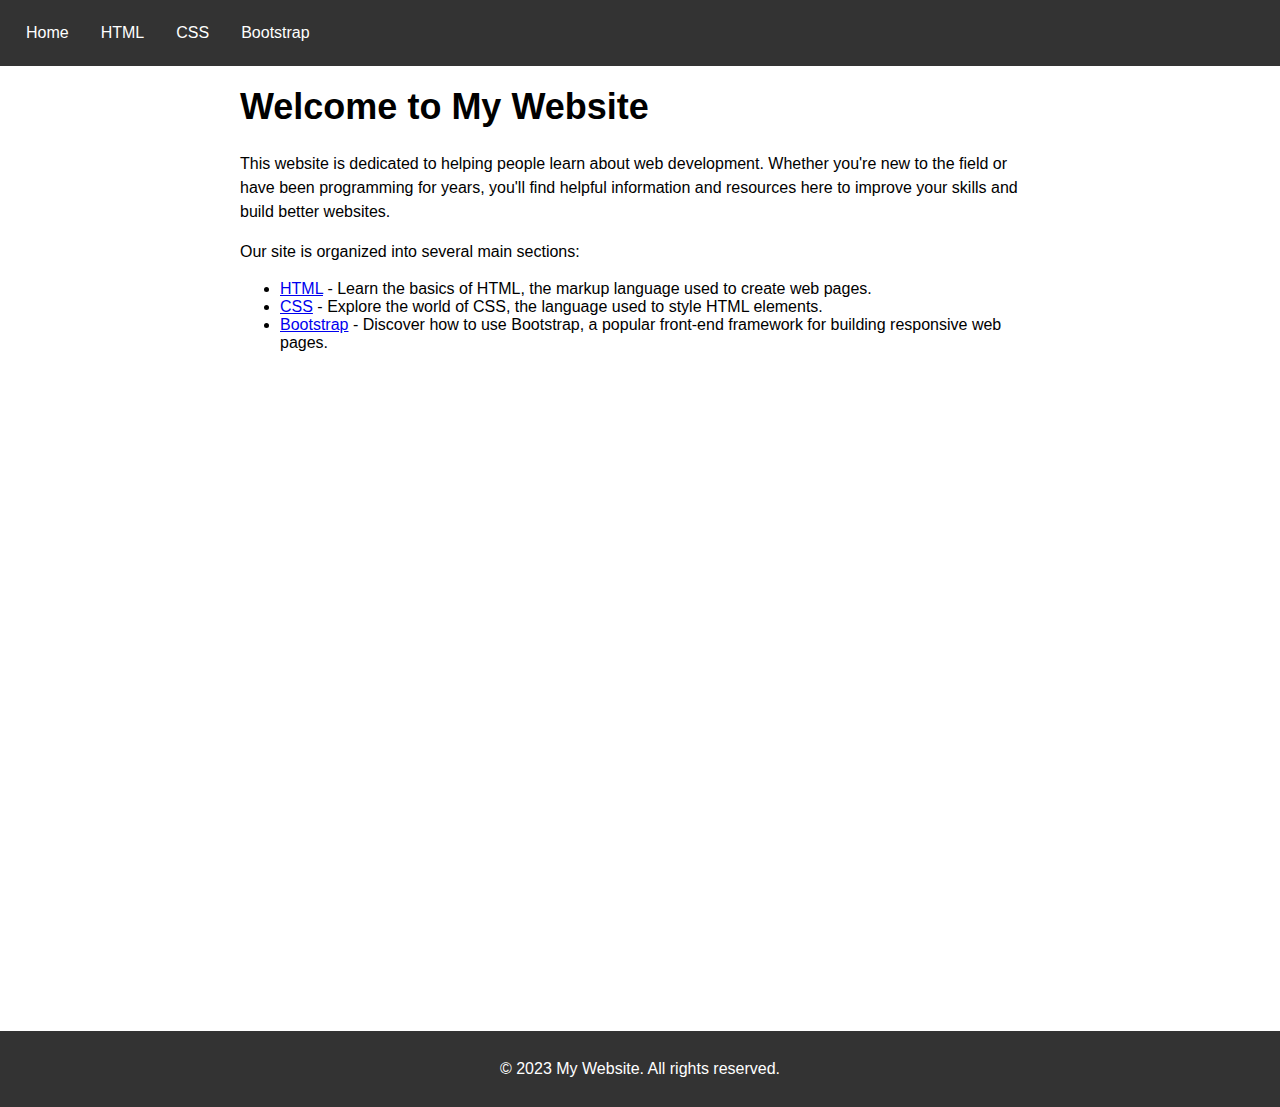
<file: index.html>
<!DOCTYPE html>
<html lang="en">
  <head>
    <meta charset="UTF-8">
    <title>Home - My Website</title>
    <link rel="stylesheet" href="style.css">
    <link rel="stylesheet" href="index.css">
  </head>
  <body>
    <header>
      <nav>
        <ul>
          <li><a href="index.html">Home</a></li>
          <li><a href="html.html">HTML</a></li>
          <li><a href="css.html">CSS</a></li>
          <li><a href="bootstrap.html">Bootstrap</a></li>
          
        </ul>
      </nav>
    </header>

    <main>
      <section>
        <h1>Welcome to My Website</h1>
        <p>This website is dedicated to helping people learn about web development. Whether you're new to the field or have been programming for years, you'll find helpful information and resources here to improve your skills and build better websites.</p>
        <p>Our site is organized into several main sections:</p>
        <ul>
          <li><a href="html.html">HTML</a> - Learn the basics of HTML, the markup language used to create web pages.</li>
          <li><a href="css.html">CSS</a> - Explore the world of CSS, the language used to style HTML elements.</li>
          <li><a href="bootstrap.html">Bootstrap</a> - Discover how to use Bootstrap, a popular front-end framework for building responsive web pages.</li>
          
        </ul>
      </section>
    </main>

    <footer>
      <p>&copy; 2023 My Website. All rights reserved.</p>
    </footer>
  </body>
</html>
</file>
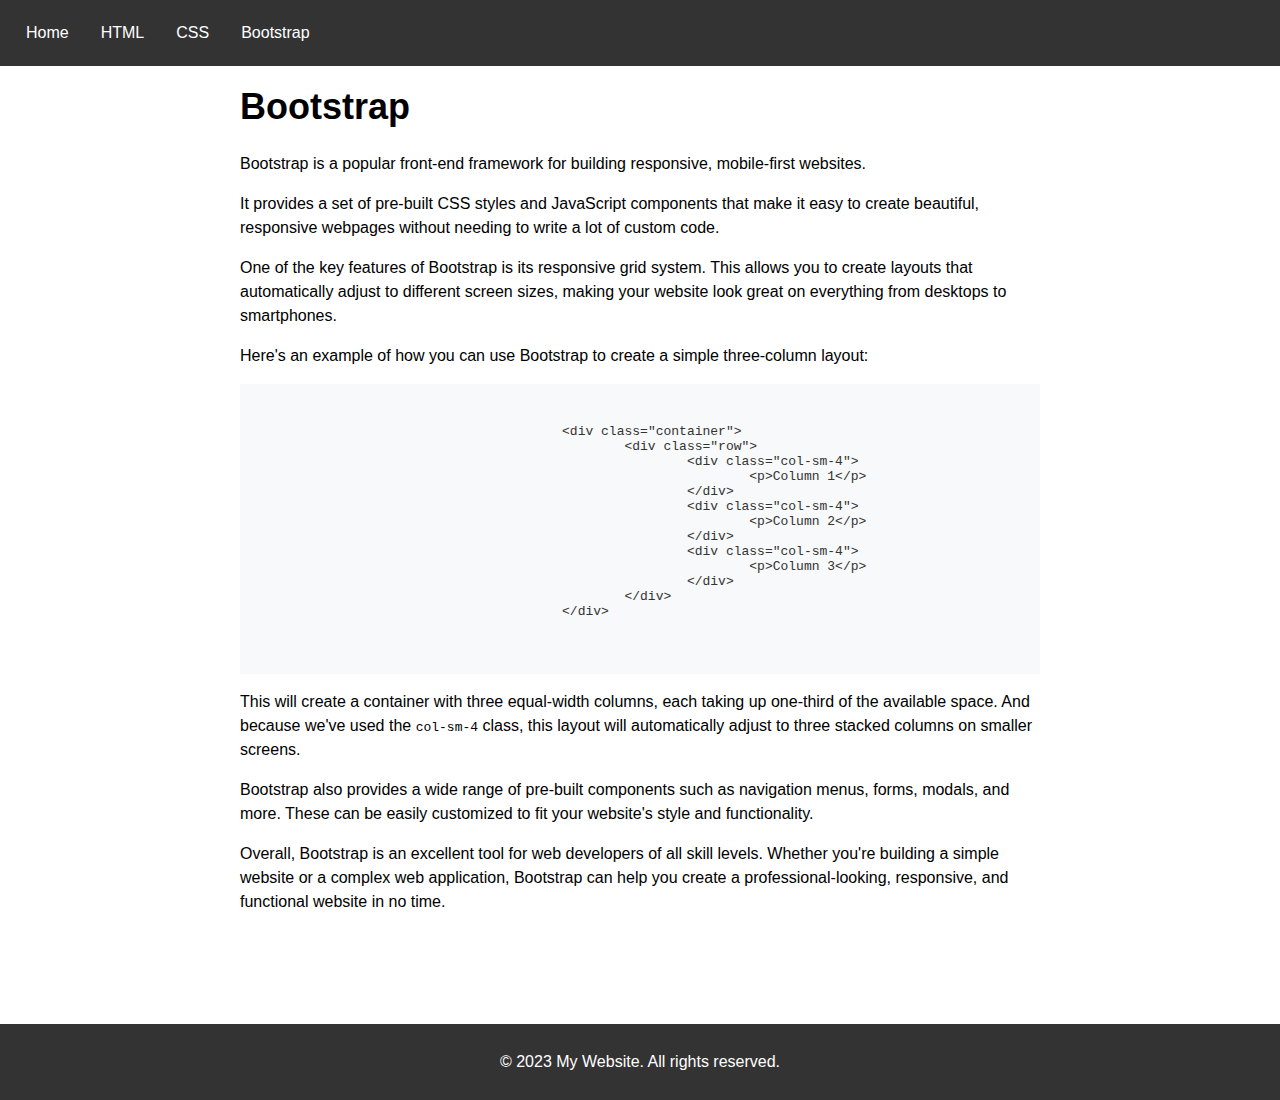
<file: bootstrap.html>
<!DOCTYPE html>
<html>
  <head>
    <meta charset="UTF-8">
    <title>Bootstrap - My Website</title>
    <link rel="stylesheet" href="style.css">
    <link rel="stylesheet" href="Bootstrap.css">
  </head>
  <body>
    <header>
      <nav>
        <ul>
          <li><a href="index.html">Home</a></li>
          <li><a href="html.html">HTML</a></li>
          <li><a href="css.html">CSS</a></li>
          <li><a href="bootstrap.html">Bootstrap</a></li>
         
        </ul>
      </nav>
    </header>

    <main>
      <section>
        <h1>Bootstrap</h1>
        <p>Bootstrap is a popular front-end framework for building responsive, mobile-first websites.</p>
        <p>It provides a set of pre-built CSS styles and JavaScript components that make it easy to create beautiful, responsive webpages without needing to write a lot of custom code.</p>
        <p>One of the key features of Bootstrap is its responsive grid system. This allows you to create layouts that automatically adjust to different screen sizes, making your website look great on everything from desktops to smartphones.</p>
        <p>Here's an example of how you can use Bootstrap to create a simple three-column layout:</p>
        <pre>				<code>
					&lt;div class="container"&gt;
						&lt;div class="row"&gt;
							&lt;div class="col-sm-4"&gt;
								&lt;p&gt;Column 1&lt;/p&gt;
							&lt;/div&gt;
							&lt;div class="col-sm-4"&gt;
								&lt;p&gt;Column 2&lt;/p&gt;
							&lt;/div&gt;
							&lt;div class="col-sm-4"&gt;
								&lt;p&gt;Column 3&lt;/p&gt;
							&lt;/div&gt;
						&lt;/div&gt;
					&lt;/div&gt;
				</code>
			</pre>
        <p>This will create a container with three equal-width columns, each taking up one-third of the available space. And because we've used the <code>col-sm-4</code> class, this layout will automatically adjust to three stacked columns on smaller screens.</p>
        <p>Bootstrap also provides a wide range of pre-built components such as navigation menus, forms, modals, and more. These can be easily customized to fit your website's style and functionality.</p>
        <p>Overall, Bootstrap is an excellent tool for web developers of all skill levels. Whether you're building a simple website or a complex web application, Bootstrap can help you create a professional-looking, responsive, and functional website in no time.</p>
      </section>
    </main>

    <footer>
      <p>© 2023 My Website. All rights reserved.</p>
    </footer>
  </body>
</html>
</file>
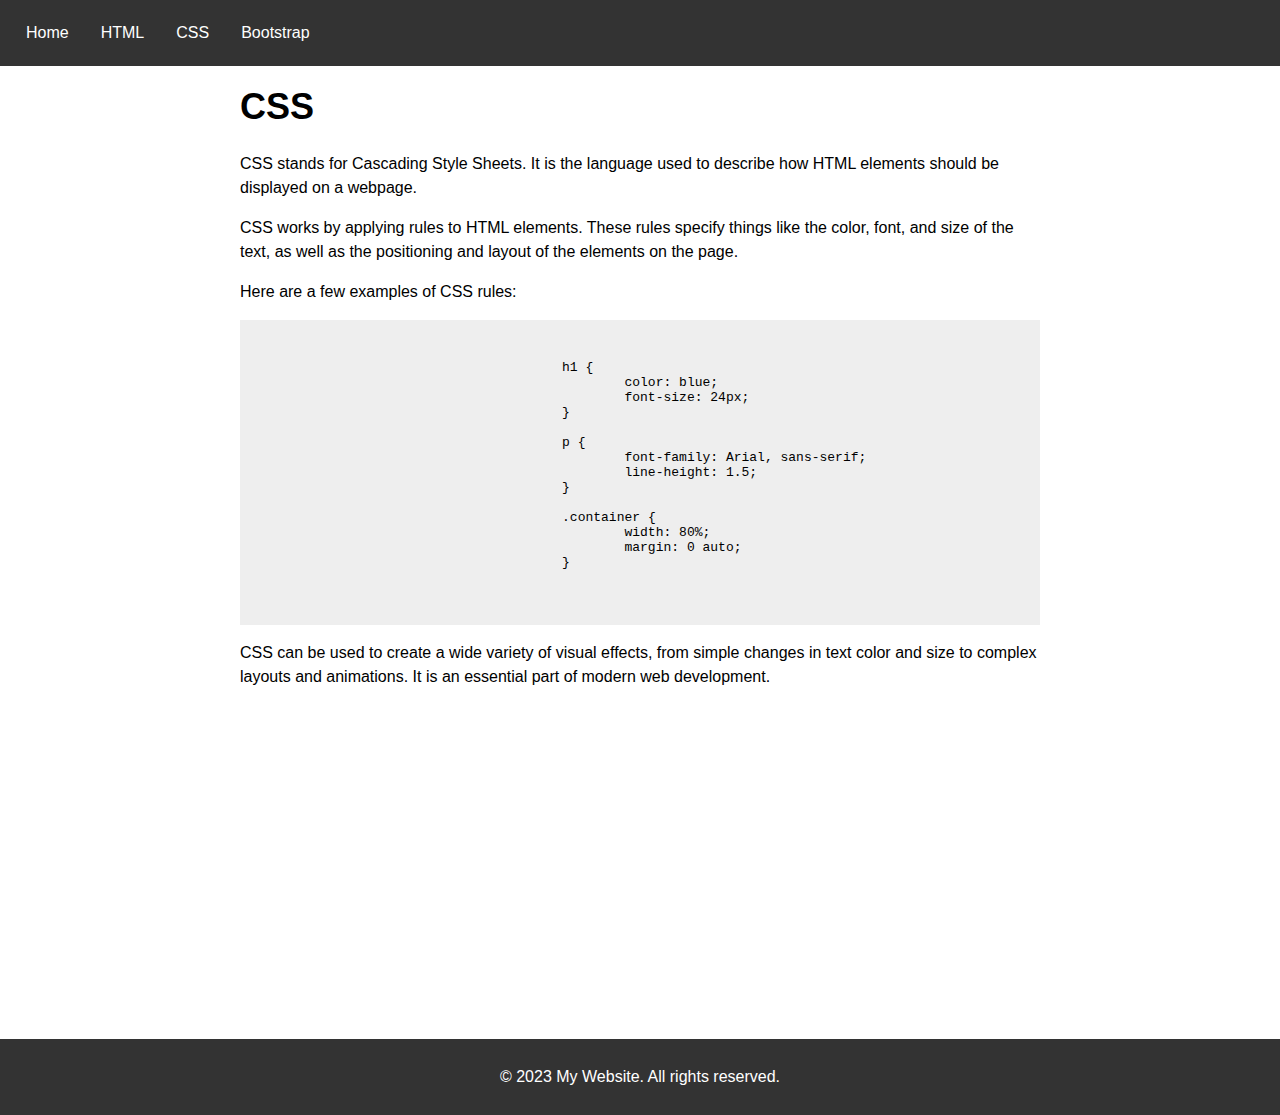
<file: css.html>
<!DOCTYPE html>
<html lang="en">
  <head>
    <meta charset="UTF-8">
    <title>CSS - My Website</title>
    <link rel="stylesheet" href="style.css">
    <link rel="stylesheet" href="css.css">
  </head>
  <body>
    <header>
      <nav>
        <ul>
          <li><a href="index.html">Home</a></li>
          <li><a href="html.html">HTML</a></li>
          <li><a href="css.html">CSS</a></li>
          <li><a href="bootstrap.html">Bootstrap</a></li>
         
        </ul>
      </nav>
    </header>

    <main>
      <section>
        <h1>CSS</h1>
        <p>CSS stands for Cascading Style Sheets. It is the language used to describe how HTML elements should be displayed on a webpage.</p>
        <p>CSS works by applying rules to HTML elements. These rules specify things like the color, font, and size of the text, as well as the positioning and layout of the elements on the page.</p>
        <p>Here are a few examples of CSS rules:</p>
        <pre>
				<code>
					h1 {
						color: blue;
						font-size: 24px;
					}

					p {
						font-family: Arial, sans-serif;
						line-height: 1.5;
					}

					.container {
						width: 80%;
						margin: 0 auto;
					}
				</code>
			</pre>
        <p>CSS can be used to create a wide variety of visual effects, from simple changes in text color and size to complex layouts and animations. It is an essential part of modern web development.</p>
      </section>
    </main>

    <footer>
      <p>&copy; 2023 My Website. All rights reserved.</p>
    </footer>
  </body>
</html>
</file>
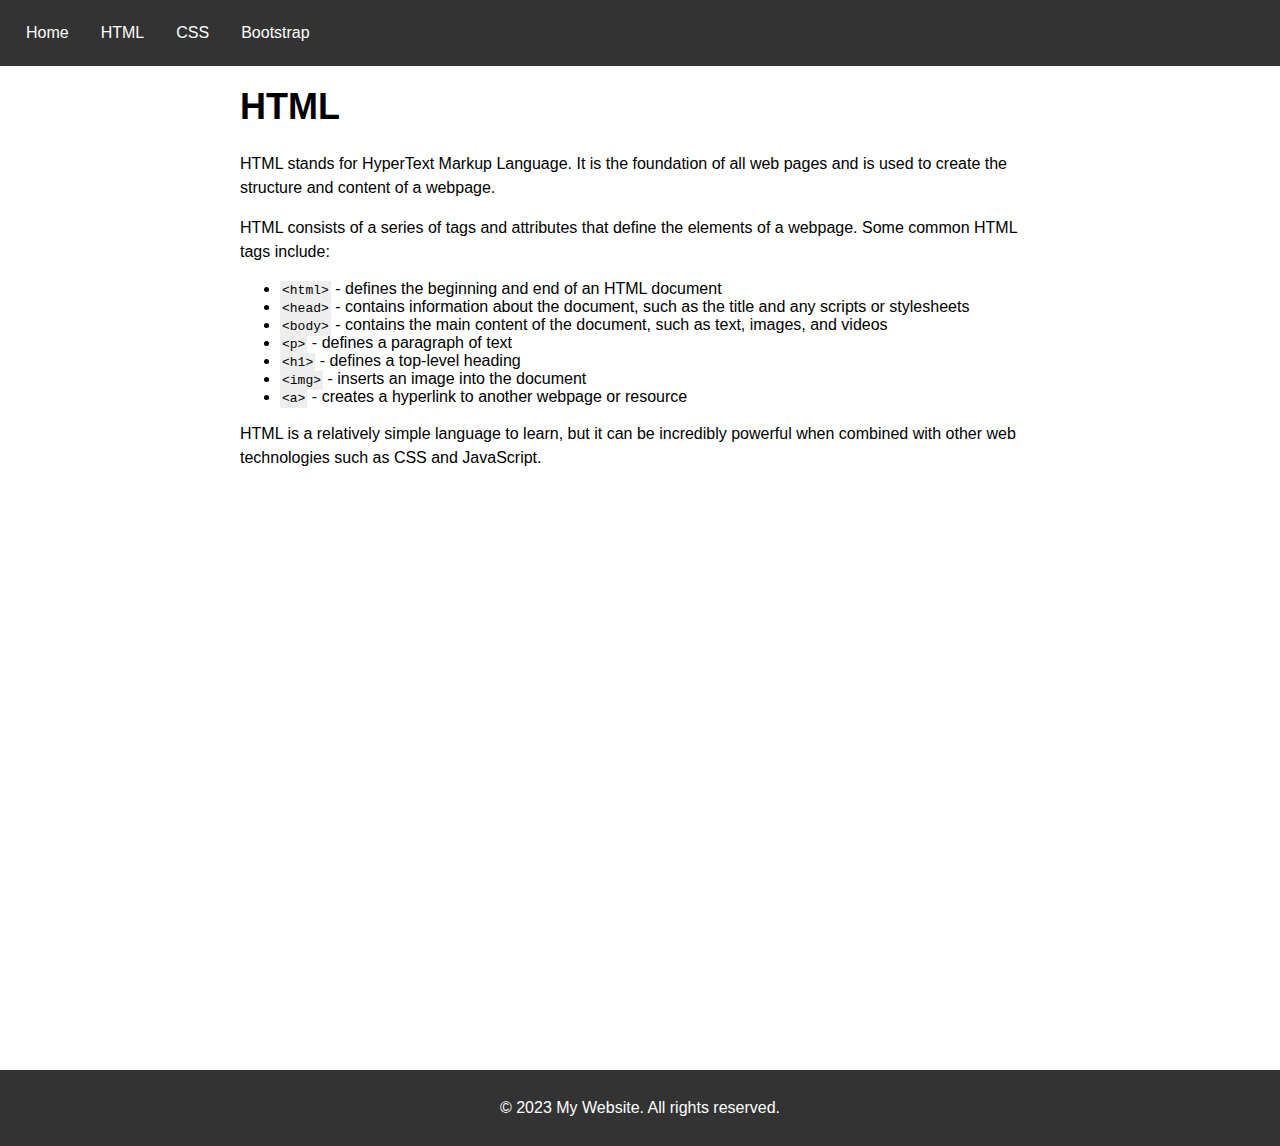
<file: html.html>
<!DOCTYPE html>
<html lang="en">
  <head>
    <meta charset="UTF-8">
    <title>HTML - My Website</title>
    <link rel="stylesheet" href="style.css">
    <link rel="stylesheet" href="html.css">
  </head>
  <body>
    <header>
      <nav>
        <ul>
          <li><a href="index.html">Home</a></li>
          <li><a href="html.html">HTML</a></li>
          <li><a href="css.html">CSS</a></li>
          <li><a href="bootstrap.html">Bootstrap</a></li>
          
        </ul>
      </nav>
    </header>

    <main>
      <section>
        <h1>HTML</h1>
        <p>HTML stands for HyperText Markup Language. It is the foundation of all web pages and is used to create the structure and content of a webpage.</p>
        <p>HTML consists of a series of tags and attributes that define the elements of a webpage. Some common HTML tags include:</p>
        <ul>
          <li><code>&lt;html&gt;</code> - defines the beginning and end of an HTML document</li>
          <li><code>&lt;head&gt;</code> - contains information about the document, such as the title and any scripts or stylesheets</li>
          <li><code>&lt;body&gt;</code> - contains the main content of the document, such as text, images, and videos</li>
          <li><code>&lt;p&gt;</code> - defines a paragraph of text</li>
          <li><code>&lt;h1&gt;</code> - defines a top-level heading</li>
          <li><code>&lt;img&gt;</code> - inserts an image into the document</li>
          <li><code>&lt;a&gt;</code> - creates a hyperlink to another webpage or resource</li>
        </ul>
        <p>HTML is a relatively simple language to learn, but it can be incredibly powerful when combined with other web technologies such as CSS and JavaScript.</p>
      </section>
    </main>

    <footer>
      <p>&copy; 2023 My Website. All rights reserved.</p>
    </footer>
</file>
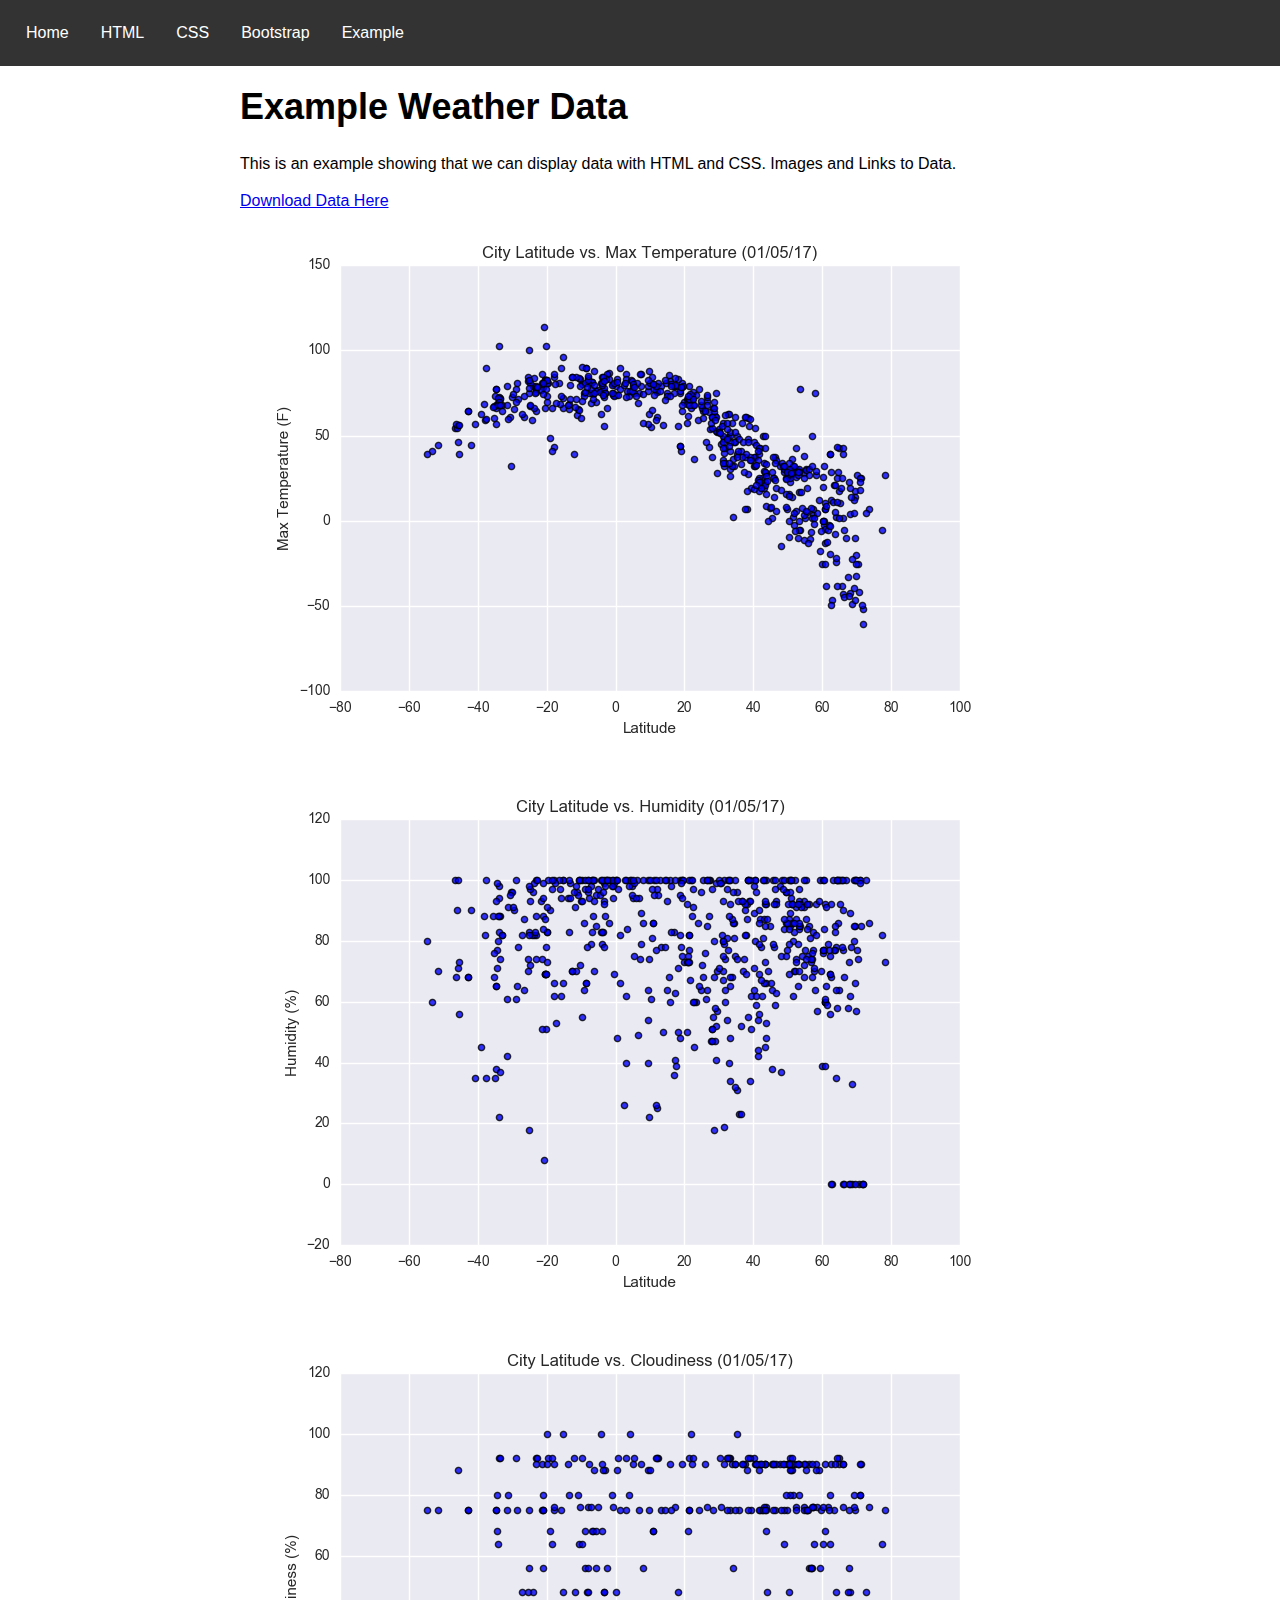
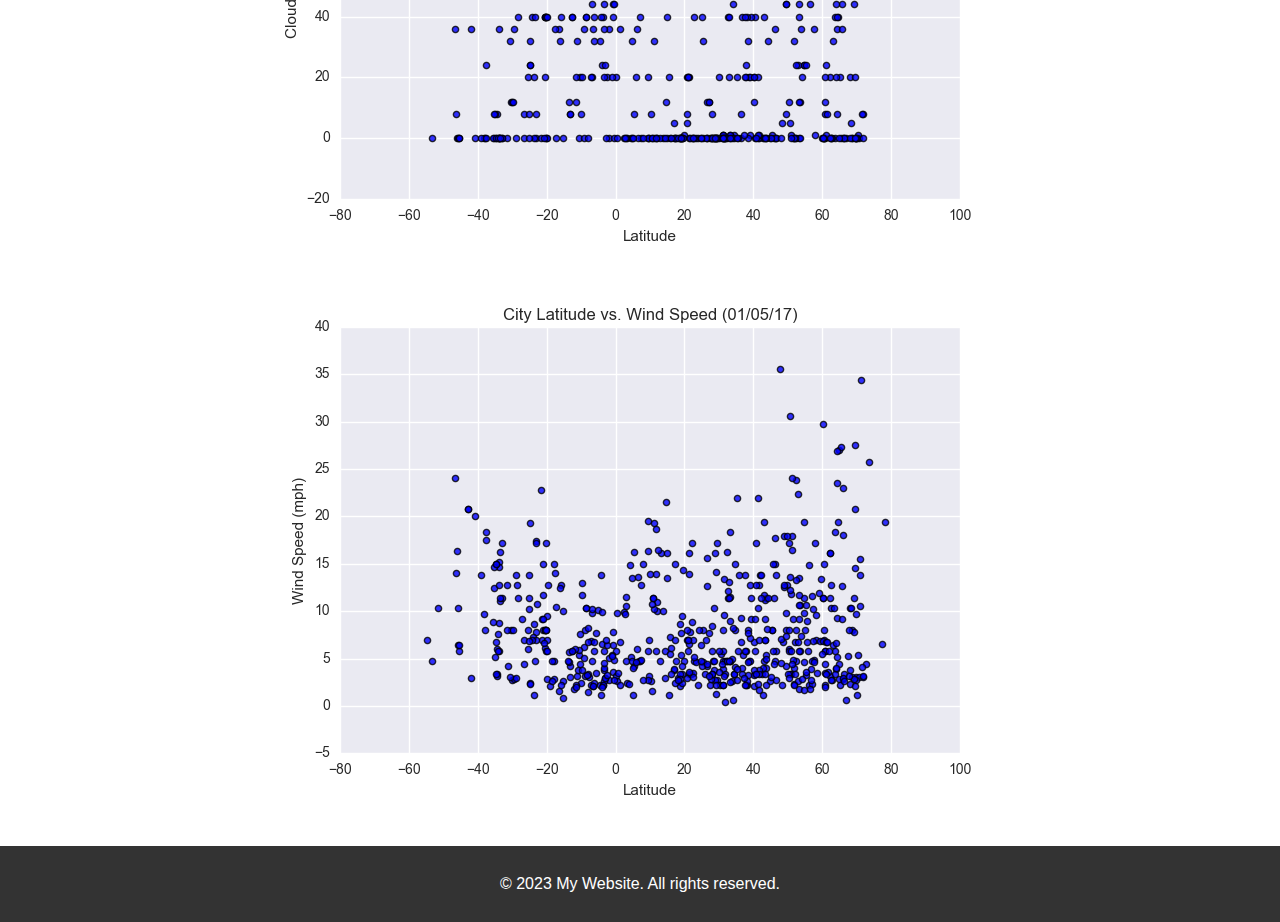
<file: weather.html>
<!DOCTYPE html>
<html lang="en">
  <head>
    <meta charset="UTF-8">
    <title>Home - My Website</title>
    <link rel="stylesheet" href="style.css">
   
  </head>
  <body>
    <header>
      <nav>
        <ul>
          <li><a href="index.html">Home</a></li>
          <li><a href="html.html">HTML</a></li>
          <li><a href="css.html">CSS</a></li>
          <li><a href="bootstrap.html">Bootstrap</a></li>
          <li><a href="weather.html">Example</a></li>
          
        </ul>
      </nav>
    </header>

    <main>
      <section>
        <h1>Example Weather Data</h1>
        <p>This is an example showing that we can display data with HTML and CSS. Images and Links to Data.</p>
        <a href="cities.csv" download>Download Data Here</a>
        <img src="Fig1.png" alt="City Latitude vs Max Temp" >
        <img src="Fig2.png" alt="City Latitude vs Humidity" >
        <img src="Fig3.png" alt="City Latitude vs Cloudiness" >
        <img src="Fig4.png" alt="City Latitude vs Wind Speed" >
        </ul>
      </section>
    </main>

    <footer>
      <p>&copy; 2023 My Website. All rights reserved.</p>
    </footer>
  </body>
</html>
</file>
<file: style.css>
body {
  margin: 0;
  padding: 0;
  font-family: sans-serif;
}

header {
  background-color: #333;
  color: #fff;
  padding: 10px;
}

nav ul {
  list-style-type: none;
  margin: 0;
  padding: 0;
  overflow: hidden;
}

nav li {
  float: left;
}

nav li a {
  display: block;
  color: white;
  text-align: center;
  padding: 14px 16px;
  text-decoration: none;
}

nav li a:hover {
  background-color: #111;
}

main {
  max-width: 800px;
  margin: 20px auto;
  padding: 0 20px;
}

h1 {
  font-size: 36px;
  margin-top: 0;
}

p {
  line-height: 1.5;
}

pre {
  background-color: #eee;
  padding: 10px;
  overflow-x: scroll;
}

pre code {
  display: block;
}


footer {
  background-color: #333;
  color: #fff;
  padding: 10px;
  text-align: center;
}
</file>
<file: index.css>
footer {
    background-color: #333;
    color: #fff;
    padding: 10px;
    text-align: center;
    margin-top: 679px;
  }
</file>
<file: css.css>
.highlight {
    color: red;
  }
  
  footer {
    background-color: #333;
    color: #fff;
    padding: 10px;
    text-align: center;
    margin-top: 350px;
  }
</file>
<file: html.css>
code {
    background-color: #eee;
    padding: 2px;
    font-family: monospace;
  }
  
  
  footer {
    background-color: #333;
    color: #fff;
    padding: 10px;
    text-align: center;
    margin-top: 600px;
  }
</file>
